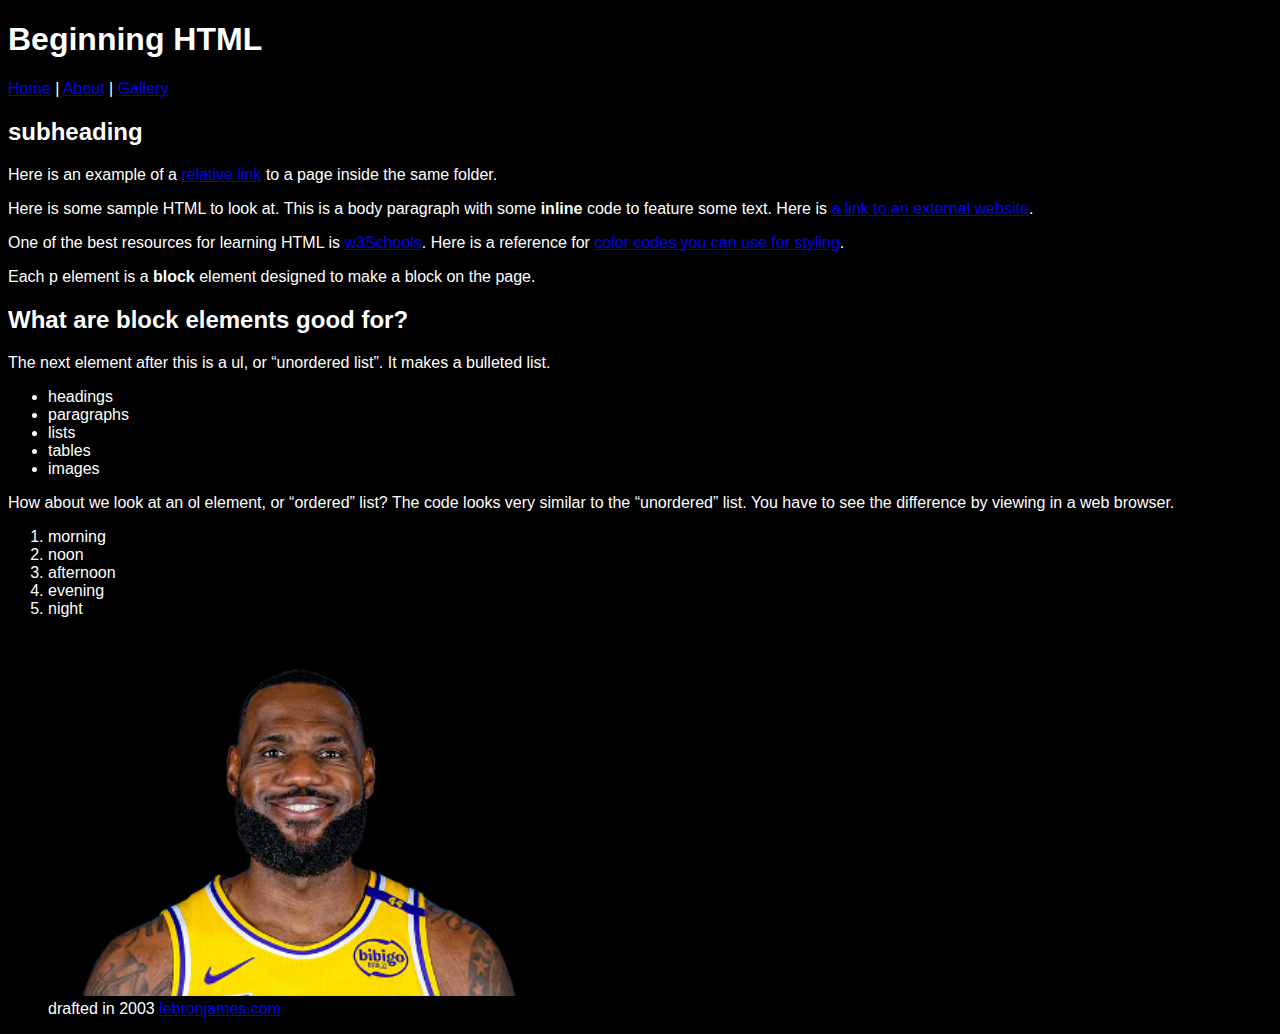
<file: docs/index.html>
<!DOCTYPE html>
<html xmlns="http://www.w3.org/1999/xhtml">
    <!-- Try opening this file on your local computer in a web browser (Firefox, Chrome, etc). 
     * On Windows, go to the browser and type control + o and browse to find this file to open it.
     * On Mac, go to the browser and type command + o and browse to find this file to open it. 
     Look for the text in the <title> element in the tab above the browser search bar. Do you see it? 
    -->
    <head>
        <!-- What's in the <head> element is a "meta" area not for display. 
            It holds important information about the website's contents.
            The text inside the <title> element does show in the top tab of a web browser. 
             The <head> is where we will include info about styling the site, too. -->
        <title>ben did it </title>
        <meta charset="UTF-8" />
        <meta name="viewport" content="width=device-width, initial-scale=1.0" />
        <!-- Here is a place where we can add a little styling code called CSS to this page. 
            I used it to apply a background color to the body element.
        -->
        <link rel="stylesheet" type="text/css" href="style.css" />
    </head>
    <body>
        <!-- CONTENT FOR DISPLAY. The <body> element holds the content we see in the display window on the web browser.-->
        <h1>Beginning HTML</h1>
        <nav>
            <a href="index.html">Home</a> | <a href="about.html">About</a> | <a href="gallery.html">Gallery</a>
            
        </nav>
        <h2>subheading</h2>
        <p>Here is an example of a <a href="about.html">relative link</a> to a page inside the same folder.</p>
        <p>Here is some sample HTML to look at. This is a body paragraph with some
                <strong>inline</strong> code to feature some text. Here is <a
                href="https://behrend.psu.edu/penn-state-behrend">a link to an external
            website</a>.</p>
        <p>One of the best resources for learning HTML is <a href="https://www.w3schools.com/html/default.asp">w3Schools</a>. 
            Here is a reference for <a href="https://htmlcolorcodes.com/">color codes you can use for styling</a>.</p>
        <p>Each p element is a <strong>block</strong> element designed to make a block on the
            page.</p>
        <h2>What are block elements good for?</h2>
        <p>The next element after this is a ul, or <q>unordered list</q>. It makes a bulleted list.</p>
        <ul>
            <li>headings</li>
            <li>paragraphs</li>
            <li>lists</li>
            <li>tables</li>
            <li>images</li>
        </ul>
        
        <p>How about we look at an ol element, or <q>ordered</q> list? The code looks very similar to the <q>unordered</q> list. 
            You have to see the difference by viewing in a web browser.</p>
        <ol>
            <li>morning</li>
            <li>noon</li>
            <li>afternoon</li>
            <li>evening</li>
            <li>night</li>
        </ol>
        <figure>
            <img src="images/lebron.png"/>
            <figcaption>drafted in 2003 <a href="https://www.lebronjames.com">lebronjames.com</a></figcaption>
        </figure> 
    </body>
</html>
</file>
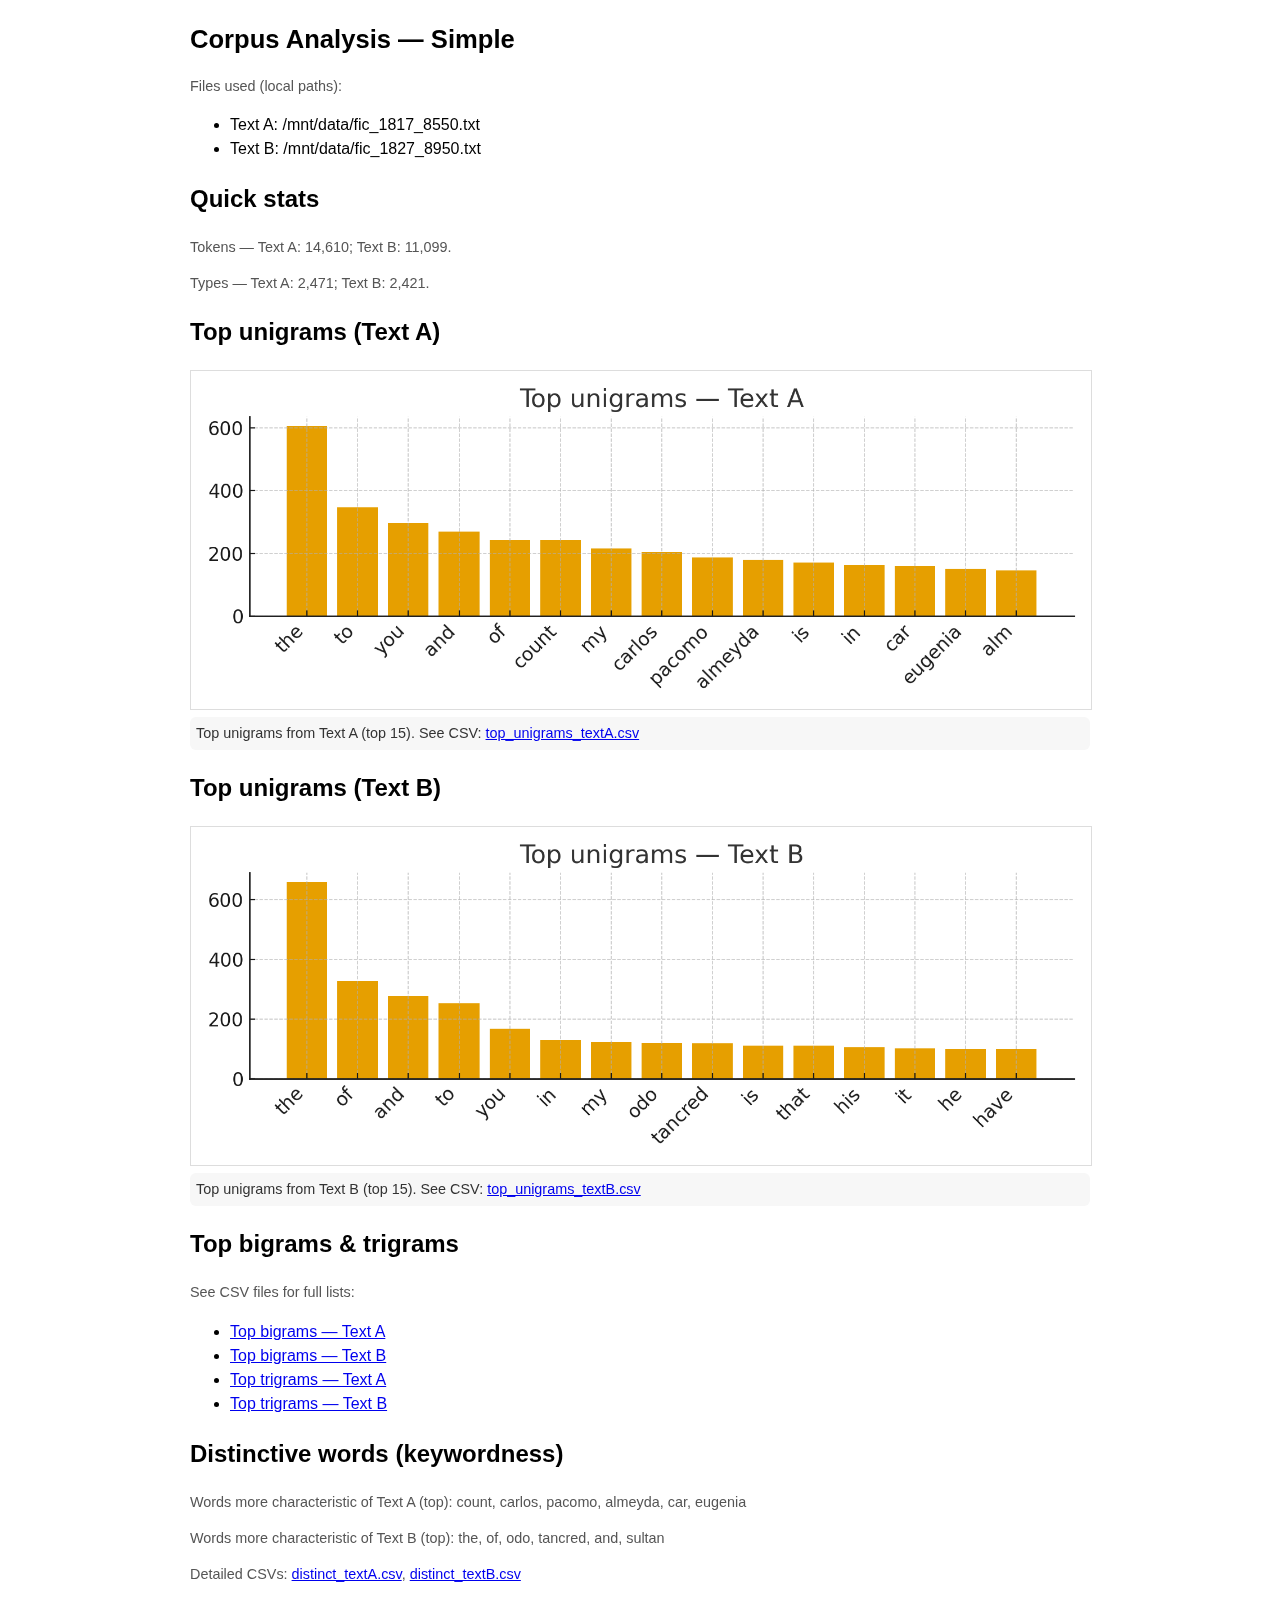
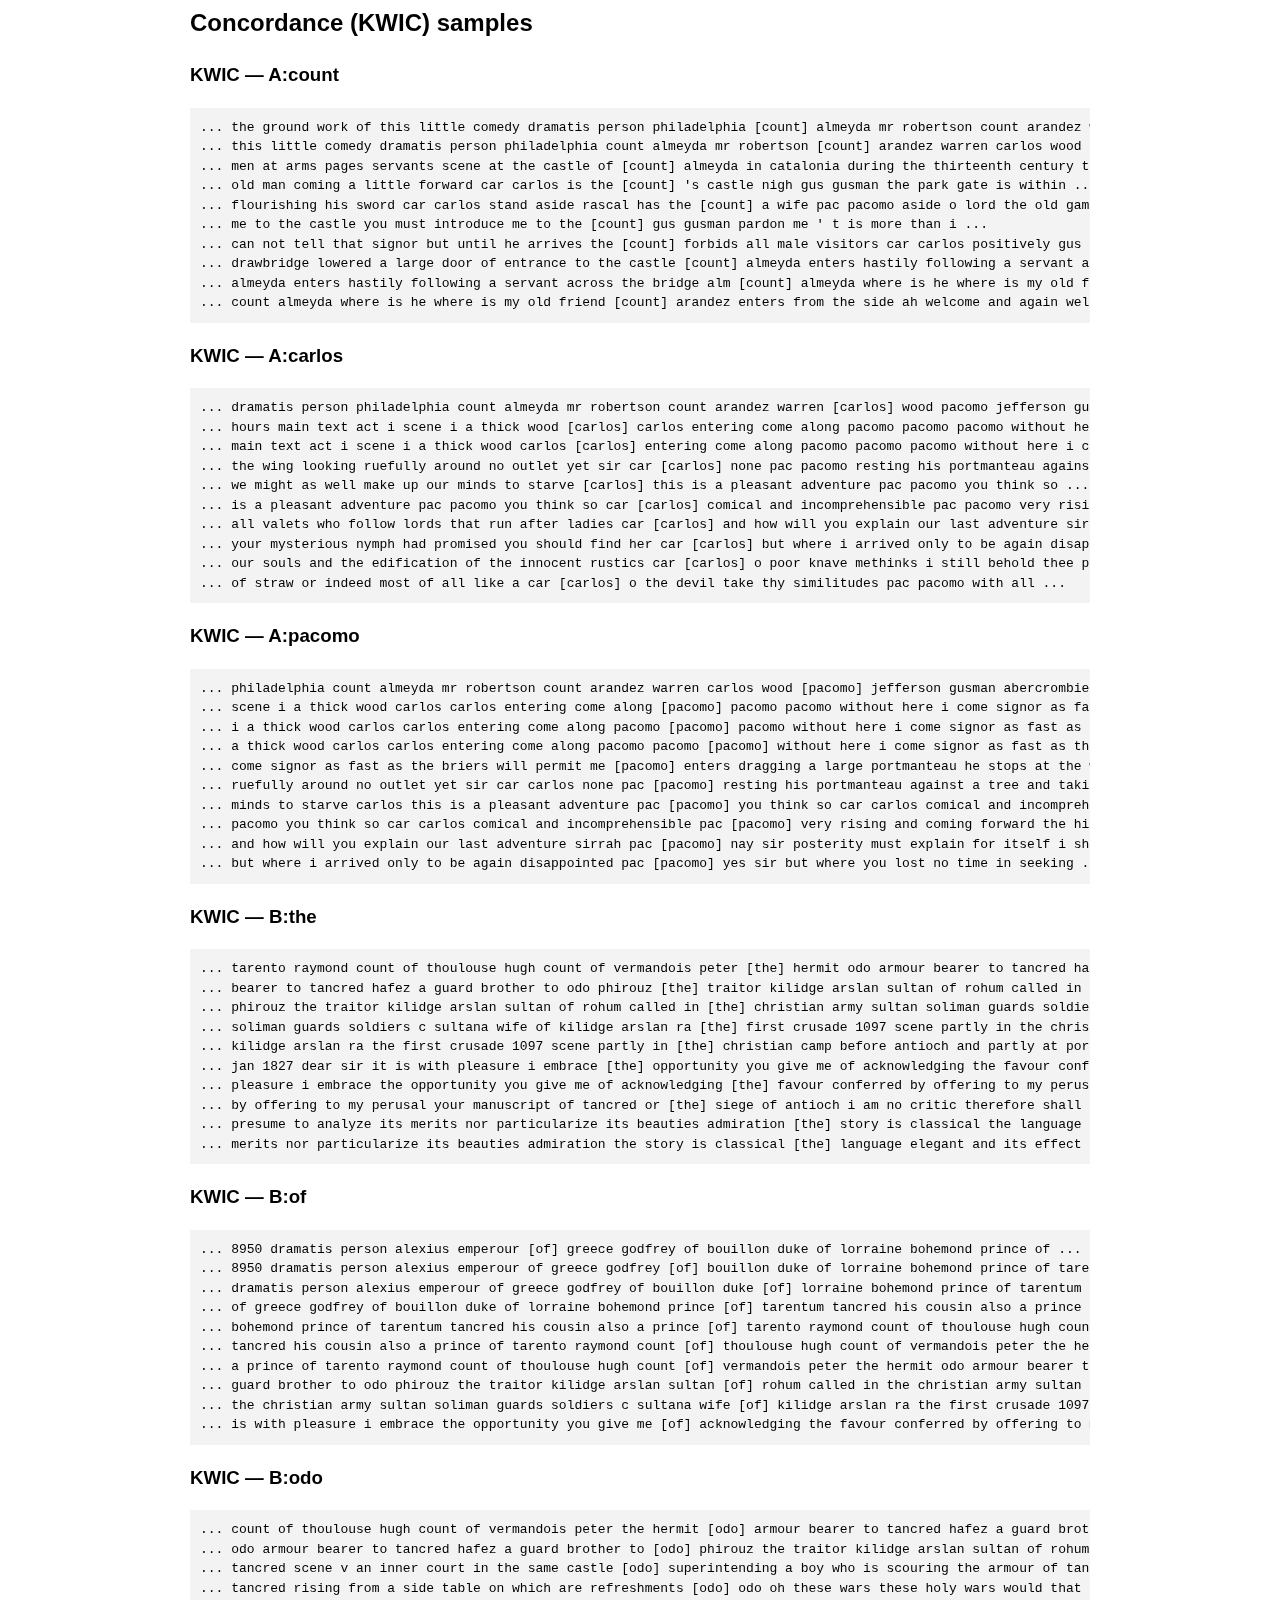
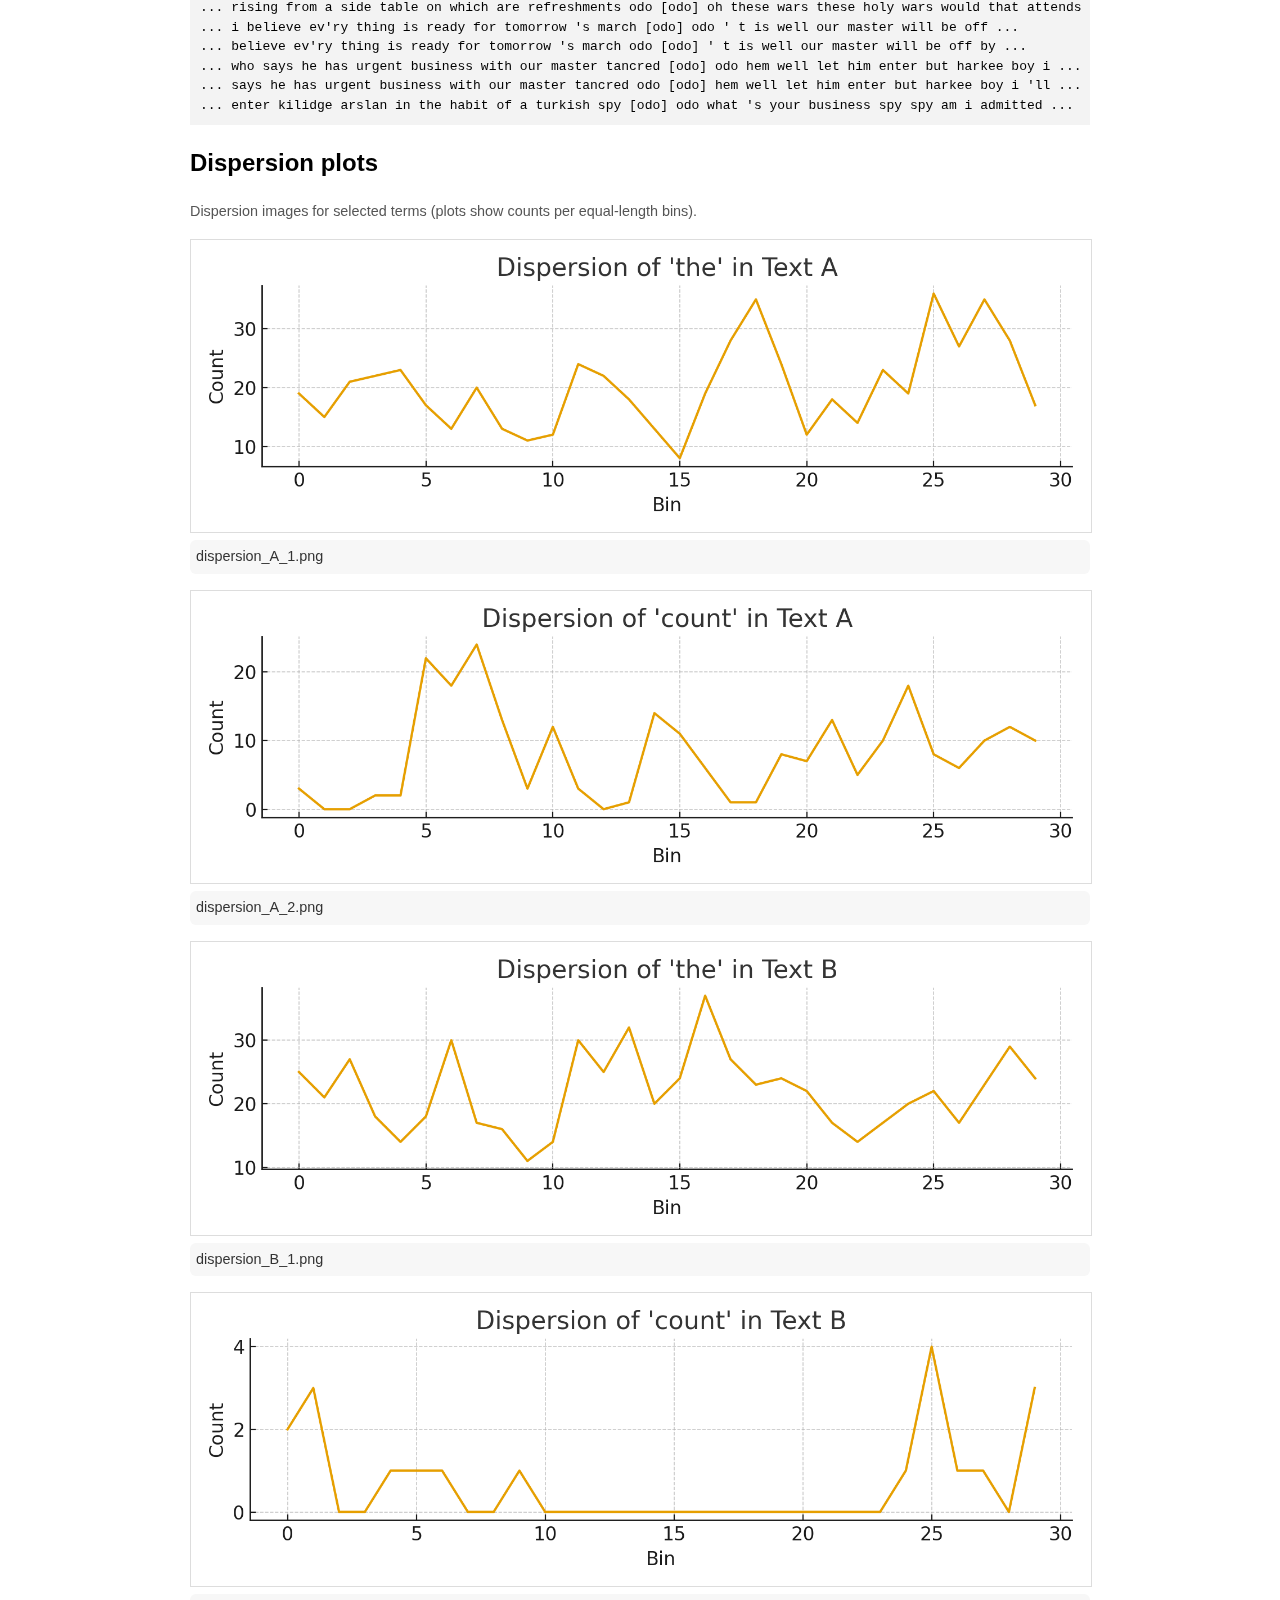
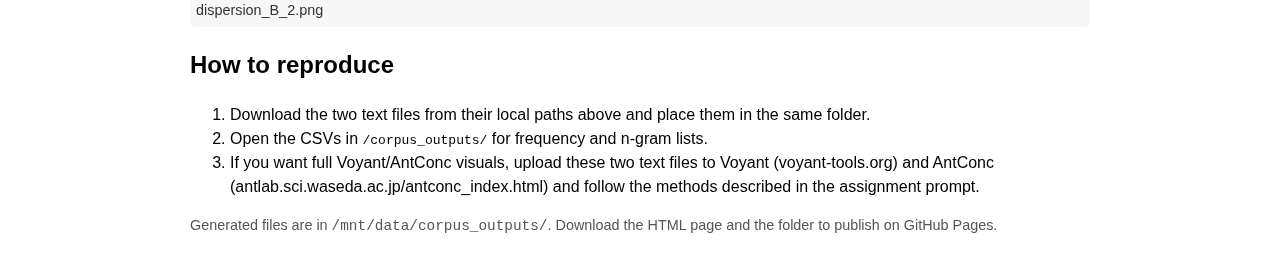
<file: corpus-analysis.html>
<!doctype html>
<html lang="en">
<head>
  <meta charset="utf-8" />
  <meta name="viewport" content="width=device-width,initial-scale=1" />
  <title>Corpus Analysis — Simple</title>
  <style>
    body { font-family: Arial, Helvetica, sans-serif; max-width:900px; margin:20px auto; line-height:1.5; }
    h1 { font-size:1.6rem; }
    img { max-width:100%; border:1px solid #ddd; }
    figure { margin:16px 0; }
    figcaption { font-size:0.9rem; color:#333; background:#f7f7f7; padding:6px; border-radius:6px; }
    pre { background:#f3f3f3; padding:10px; overflow:auto; }
    .small { font-size:0.9rem; color:#555; }
  </style>
</head>
<body>
  <h1>Corpus Analysis — Simple</h1>
  <p class="small">Files used (local paths):</p>
  <ul>
    <li>Text A: /mnt/data/fic_1817_8550.txt</li>
    <li>Text B: /mnt/data/fic_1827_8950.txt</li>
  </ul>

  <h2>Quick stats</h2>
  <p class="small">Tokens — Text A: 14,610; Text B: 11,099.</p>
  <p class="small">Types — Text A: 2,471; Text B: 2,421.</p>

  <h2>Top unigrams (Text A)</h2>
  <figure>
    <img src="corpus_outputs/top_unigrams_A.png" alt="Top unigrams Text A">
    <figcaption>Top unigrams from Text A (top 15). See CSV: <a href="corpus_outputs/top_unigrams_textA.csv">top_unigrams_textA.csv</a></figcaption>
  </figure>

  <h2>Top unigrams (Text B)</h2>
  <figure>
    <img src="corpus_outputs/top_unigrams_B.png" alt="Top unigrams Text B">
    <figcaption>Top unigrams from Text B (top 15). See CSV: <a href="corpus_outputs/top_unigrams_textB.csv">top_unigrams_textB.csv</a></figcaption>
  </figure>

  <h2>Top bigrams & trigrams</h2>
  <p class="small">See CSV files for full lists:</p>
  <ul>
    <li><a href="corpus_outputs/top_bigrams_textA.csv">Top bigrams — Text A</a></li>
    <li><a href="corpus_outputs/top_bigrams_textB.csv">Top bigrams — Text B</a></li>
    <li><a href="corpus_outputs/top_trigrams_textA.csv">Top trigrams — Text A</a></li>
    <li><a href="corpus_outputs/top_trigrams_textB.csv">Top trigrams — Text B</a></li>
  </ul>

  <h2>Distinctive words (keywordness)</h2>
  <p class="small">Words more characteristic of Text A (top): count, carlos, pacomo, almeyda, car, eugenia</p>
  <p class="small">Words more characteristic of Text B (top): the, of, odo, tancred, and, sultan</p>
  <p class="small">Detailed CSVs: <a href="corpus_outputs/distinct_textA.csv">distinct_textA.csv</a>, <a href="corpus_outputs/distinct_textB.csv">distinct_textB.csv</a></p>

  <h2>Concordance (KWIC) samples</h2>
<h3>KWIC — A:count</h3>
<pre>
... the ground work of this little comedy dramatis person philadelphia [count] almeyda mr robertson count arandez warren carlos wood pacomo jefferson ...
... this little comedy dramatis person philadelphia count almeyda mr robertson [count] arandez warren carlos wood pacomo jefferson gusman abercrombie pedrillo durang ...
... men at arms pages servants scene at the castle of [count] almeyda in catalonia during the thirteenth century time twenty four ...
... old man coming a little forward car carlos is the [count] 's castle nigh gus gusman the park gate is within ...
... flourishing his sword car carlos stand aside rascal has the [count] a wife pac pacomo aside o lord the old game ...
... me to the castle you must introduce me to the [count] gus gusman pardon me ' t is more than i ...
... can not tell that signor but until he arrives the [count] forbids all male visitors car carlos positively gus gusman imperatively ...
... drawbridge lowered a large door of entrance to the castle [count] almeyda enters hastily following a servant across the bridge alm ...
... almeyda enters hastily following a servant across the bridge alm [count] almeyda where is he where is my old friend count ...
... count almeyda where is he where is my old friend [count] arandez enters from the side ah welcome and again welcome ...
</pre>
<h3>KWIC — A:carlos</h3>
<pre>
... dramatis person philadelphia count almeyda mr robertson count arandez warren [carlos] wood pacomo jefferson gusman abercrombie pedrillo durang herald jackson eugenia ...
... hours main text act i scene i a thick wood [carlos] carlos entering come along pacomo pacomo pacomo without here i ...
... main text act i scene i a thick wood carlos [carlos] entering come along pacomo pacomo pacomo without here i come ...
... the wing looking ruefully around no outlet yet sir car [carlos] none pac pacomo resting his portmanteau against a tree and ...
... we might as well make up our minds to starve [carlos] this is a pleasant adventure pac pacomo you think so ...
... is a pleasant adventure pac pacomo you think so car [carlos] comical and incomprehensible pac pacomo very rising and coming forward ...
... all valets who follow lords that run after ladies car [carlos] and how will you explain our last adventure sirrah pac ...
... your mysterious nymph had promised you should find her car [carlos] but where i arrived only to be again disappointed pac ...
... our souls and the edification of the innocent rustics car [carlos] o poor knave methinks i still behold thee preparing for ...
... of straw or indeed most of all like a car [carlos] o the devil take thy similitudes pac pacomo with all ...
</pre>
<h3>KWIC — A:pacomo</h3>
<pre>
... philadelphia count almeyda mr robertson count arandez warren carlos wood [pacomo] jefferson gusman abercrombie pedrillo durang herald jackson eugenia mrs entwistle ...
... scene i a thick wood carlos carlos entering come along [pacomo] pacomo pacomo without here i come signor as fast as ...
... i a thick wood carlos carlos entering come along pacomo [pacomo] pacomo without here i come signor as fast as the ...
... a thick wood carlos carlos entering come along pacomo pacomo [pacomo] without here i come signor as fast as the briers ...
... come signor as fast as the briers will permit me [pacomo] enters dragging a large portmanteau he stops at the wing ...
... ruefully around no outlet yet sir car carlos none pac [pacomo] resting his portmanteau against a tree and taking his seat ...
... minds to starve carlos this is a pleasant adventure pac [pacomo] you think so car carlos comical and incomprehensible pac pacomo ...
... pacomo you think so car carlos comical and incomprehensible pac [pacomo] very rising and coming forward the history of our rambles ...
... and how will you explain our last adventure sirrah pac [pacomo] nay sir posterity must explain for itself i shall simply ...
... but where i arrived only to be again disappointed pac [pacomo] yes sir but where you lost no time in seeking ...
</pre>
<h3>KWIC — B:the</h3>
<pre>
... tarento raymond count of thoulouse hugh count of vermandois peter [the] hermit odo armour bearer to tancred hafez a guard brother ...
... bearer to tancred hafez a guard brother to odo phirouz [the] traitor kilidge arslan sultan of rohum called in the christian ...
... phirouz the traitor kilidge arslan sultan of rohum called in [the] christian army sultan soliman guards soldiers c sultana wife of ...
... soliman guards soldiers c sultana wife of kilidge arslan ra [the] first crusade 1097 scene partly in the christian camp before ...
... kilidge arslan ra the first crusade 1097 scene partly in [the] christian camp before antioch and partly at port st simeon ...
... jan 1827 dear sir it is with pleasure i embrace [the] opportunity you give me of acknowledging the favour conferred by ...
... pleasure i embrace the opportunity you give me of acknowledging [the] favour conferred by offering to my perusal your manuscript of ...
... by offering to my perusal your manuscript of tancred or [the] siege of antioch i am no critic therefore shall not ...
... presume to analyze its merits nor particularize its beauties admiration [the] story is classical the language elegant and its effect perfectly ...
... merits nor particularize its beauties admiration the story is classical [the] language elegant and its effect perfectly dramatic nor is it ...
</pre>
<h3>KWIC — B:of</h3>
<pre>
... 8950 dramatis person alexius emperour [of] greece godfrey of bouillon duke of lorraine bohemond prince of ...
... 8950 dramatis person alexius emperour of greece godfrey [of] bouillon duke of lorraine bohemond prince of tarentum tancred his ...
... dramatis person alexius emperour of greece godfrey of bouillon duke [of] lorraine bohemond prince of tarentum tancred his cousin also a ...
... of greece godfrey of bouillon duke of lorraine bohemond prince [of] tarentum tancred his cousin also a prince of tarento raymond ...
... bohemond prince of tarentum tancred his cousin also a prince [of] tarento raymond count of thoulouse hugh count of vermandois peter ...
... tancred his cousin also a prince of tarento raymond count [of] thoulouse hugh count of vermandois peter the hermit odo armour ...
... a prince of tarento raymond count of thoulouse hugh count [of] vermandois peter the hermit odo armour bearer to tancred hafez ...
... guard brother to odo phirouz the traitor kilidge arslan sultan [of] rohum called in the christian army sultan soliman guards soldiers ...
... the christian army sultan soliman guards soldiers c sultana wife [of] kilidge arslan ra the first crusade 1097 scene partly in ...
... is with pleasure i embrace the opportunity you give me [of] acknowledging the favour conferred by offering to my perusal your ...
</pre>
<h3>KWIC — B:odo</h3>
<pre>
... count of thoulouse hugh count of vermandois peter the hermit [odo] armour bearer to tancred hafez a guard brother to odo ...
... odo armour bearer to tancred hafez a guard brother to [odo] phirouz the traitor kilidge arslan sultan of rohum called in ...
... tancred scene v an inner court in the same castle [odo] superintending a boy who is scouring the armour of tancred ...
... tancred rising from a side table on which are refreshments [odo] odo oh these wars these holy wars would that attends ...
... rising from a side table on which are refreshments odo [odo] oh these wars these holy wars would that attends these ...
... i believe ev'ry thing is ready for tomorrow 's march [odo] odo ' t is well our master will be off ...
... believe ev'ry thing is ready for tomorrow 's march odo [odo] ' t is well our master will be off by ...
... who says he has urgent business with our master tancred [odo] odo hem well let him enter but harkee boy i ...
... says he has urgent business with our master tancred odo [odo] hem well let him enter but harkee boy i 'll ...
... enter kilidge arslan in the habit of a turkish spy [odo] odo what 's your business spy spy am i admitted ...
</pre>

  <h2>Dispersion plots</h2>
  <p class="small">Dispersion images for selected terms (plots show counts per equal-length bins).</p>
<figure><img src="corpus_outputs/dispersion_A_1.png" alt="dispersion_A_1.png"><figcaption>dispersion_A_1.png</figcaption></figure>
<figure><img src="corpus_outputs/dispersion_A_2.png" alt="dispersion_A_2.png"><figcaption>dispersion_A_2.png</figcaption></figure>
<figure><img src="corpus_outputs/dispersion_B_1.png" alt="dispersion_B_1.png"><figcaption>dispersion_B_1.png</figcaption></figure>
<figure><img src="corpus_outputs/dispersion_B_2.png" alt="dispersion_B_2.png"><figcaption>dispersion_B_2.png</figcaption></figure>

  <h2>How to reproduce</h2>
  <ol>
    <li>Download the two text files from their local paths above and place them in the same folder.</li>
    <li>Open the CSVs in <code>/corpus_outputs/</code> for frequency and n-gram lists.</li>
    <li>If you want full Voyant/AntConc visuals, upload these two text files to Voyant (voyant-tools.org) and AntConc (antlab.sci.waseda.ac.jp/antconc_index.html) and follow the methods described in the assignment prompt.</li>
  </ol>

  <p class="small">Generated files are in <code>/mnt/data/corpus_outputs/</code>. Download the HTML page and the folder to publish on GitHub Pages.</p>
</body>
</html>
</file>
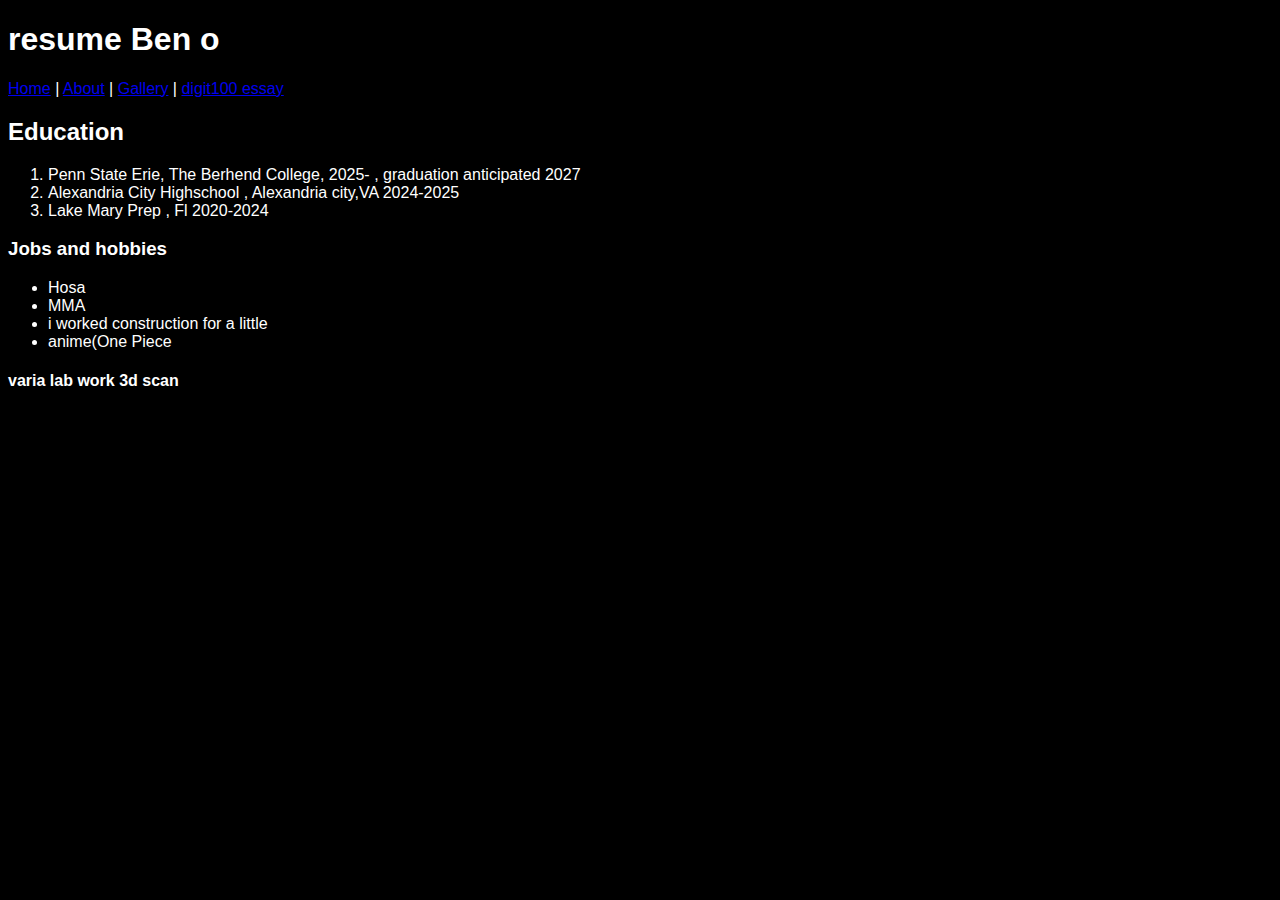
<file: docs/about.html>
<!DOCTYPE html>
<html xmlns="http://www.w3.org/1999/xhtml">
    <!-- Try opening this file on your local computer in a web browser (Firefox, Chrome, etc). 
     * On Windows, go to the browser and type control + o and browse to find this file to open it.
     * On Mac, go to the browser and type command + o and browse to find this file to open it. 
     Look for the text in the <title> element in the tab above the browser search bar. Do you see it? 
    -->
    <head>
        <!-- What's in the <head> element is a "meta" area not for display. 
            It holds important information about the website's contents.
            The text inside the <title> element does show in the top tab of a web browser. 
             The <head> is where we will include info about styling the site, too. -->
        <title>My resume</title>
        <meta charset="UTF-8" />
        <meta name="viewport" content="width=device-width, initial-scale=1.0" />
        <link rel="stylesheet" type="text/css" href="style.css" />
        <!-- Here is a place where we can add a little styling code called CSS to this page. 
            I used it to apply a background color to the body element.
        -->
       
    </head>
    <body>
        <!-- CONTENT FOR DISPLAY. The <body> element holds the content we see in the display window on the web browser.-->
        <h1>resume Ben o </h1>
        <nav>
            <a href="index.html">Home</a> | <a href="about.html">About</a> | <a href="gallery.html">Gallery</a> | <a href="digit100essay.html">digit100 essay</a>     
        </nav>
        <h2>Education</h2>
        <ol>
            <li>Penn State Erie, The Berhend College, 2025- , graduation anticipated 2027 </li>
            <li>Alexandria City Highschool , Alexandria city,VA 2024-2025 </li>
            <li>Lake Mary Prep , Fl 2020-2024</li>
        </ol>
        <h3>Jobs and hobbies </h3>
        <ul>
            <li>Hosa </li><li>MMA</li><li>i worked construction for a little </li><li>anime(One Piece</li>
        </ul>
        <h4>varia lab work 3d scan </h4>
        <iframe width="" height="360" data-original-width="640" data-original-height="360" src="https://www.thinglink.com/view/scene/2024887076524130981"  style="border: none;" allowfullscreen=""></iframe><script src="//cdn.thinglink.me/jse/responsive.js"></script>
    </body>
</html>
</file>
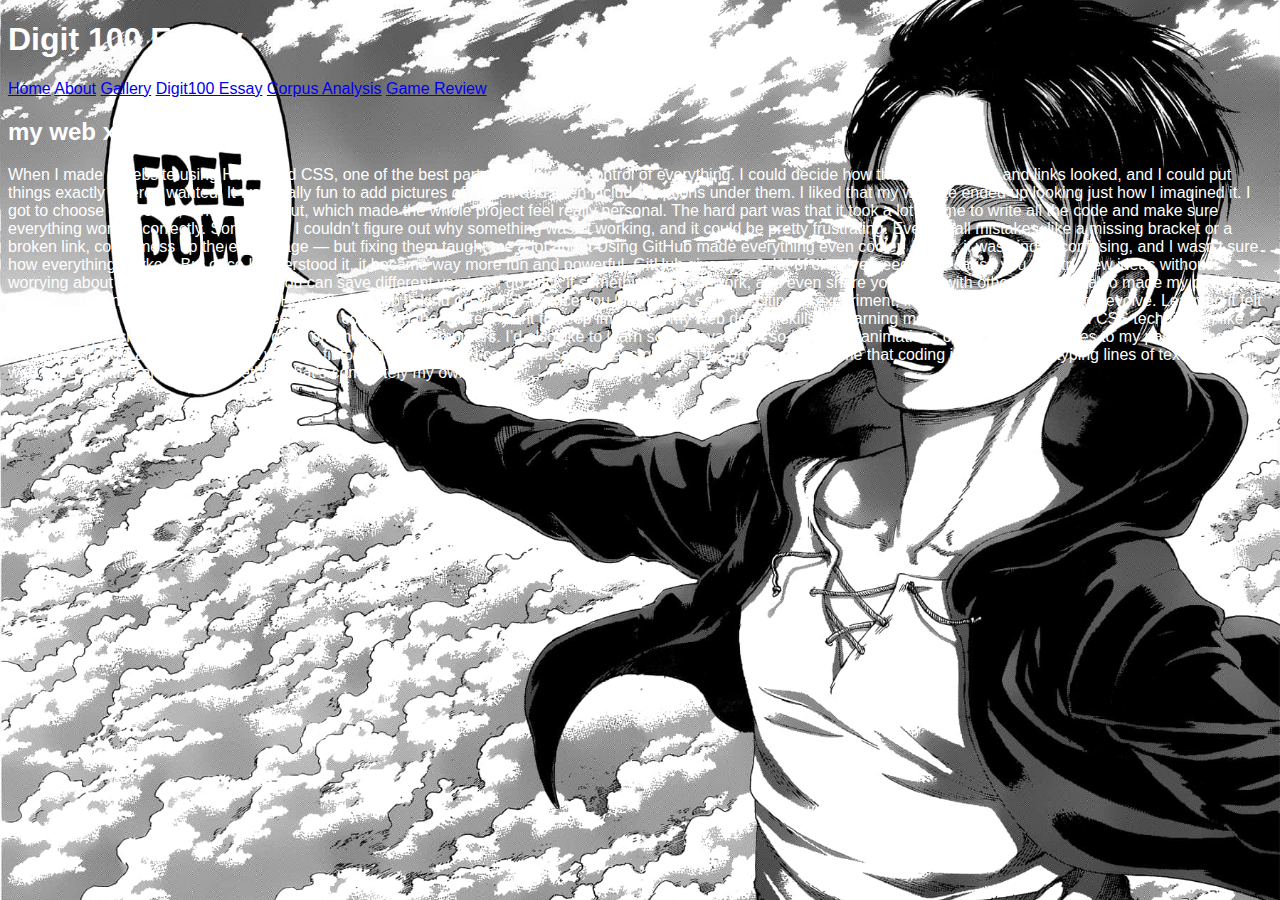
<file: docs/digit100essay.html>
<!DOCTYPE html>
<html lang="en">
    <head>
        <meta charset="UTF-8" />
        <meta name="viewport" content="width=device-width, initial-scale=1.0" />
        <title>Digit 100 Essay</title>
        <link rel="stylesheet" type="text/css" href="style.css"/>
        <style>
      body {
      
        background: url('aot.jpg') no-repeat center center fixed;
        background-size: cover;
      }

      

    
    </style>
    </head>
    
    <body>
        <h1>Digit 100 Essay</h1>
        
        <nav>
            <a href="index.html">Home</a>
            <a href="about.html">About</a>
            <a href="gallery.html">Gallery</a>
            <a href="digit100essay.html">Digit100 Essay</a>
            <a href="corpus-analysis.html">Corpus Analysis</a>
            <a href="gamereview.html">Game Review</a>
        </nav>
        
        <section>
            <h2>my web xp</h2>
            <p>When I made a website using HTML and CSS, one of the best parts was being in control of everything. I could decide how the text, pictures, and links looked, and I could put things exactly where I wanted. It was really fun to add pictures of myself and even include captions under them. I liked that my website ended up looking just how I imagined it. I got to choose the colors, fonts, and layout, which made the whole project feel really personal. The hard part was that it took a lot of time to write all the code and make sure everything worked correctly. Sometimes I couldn’t figure out why something wasn’t working, and it could be pretty frustrating. Even small mistakes, like a missing bracket or a broken link, could mess up the entire page — but fixing them taught me a lot about 
                
                Using GitHub made everything even cooler. At first, it was kind of confusing, and I wasn’t sure how everything worked. But once I understood it, it became way more fun and powerful. GitHub gives you a lot of creative freedom because you can try new ideas without worrying about breaking your project. You can save different versions, go back if something doesn’t work, and even share your work with other people. It also made my projects feel more organized and professional. Honestly, GitHub is kind of “woke” — once you learn it, it’s super exciting to experiment, improve, and see your code evolve. Learning it felt like unlocking a whole new level of creativity in coding.
                
                In the future, I want to keep improving my web design skills by learning more advanced HTML and CSS techniques, like creating responsive layouts that look good on phones and computers. I’d also like to learn some JavaScript so I can add animations or interactive features to my pages. The more I understand how all the pieces of a website fit together, the more I can express my ideas online. This project showed me that coding isn’t just about typing lines of text — it’s a way to be creative and build something that’s completely my own.
        </p></section>
        
       
    </body>
</html>
</file>
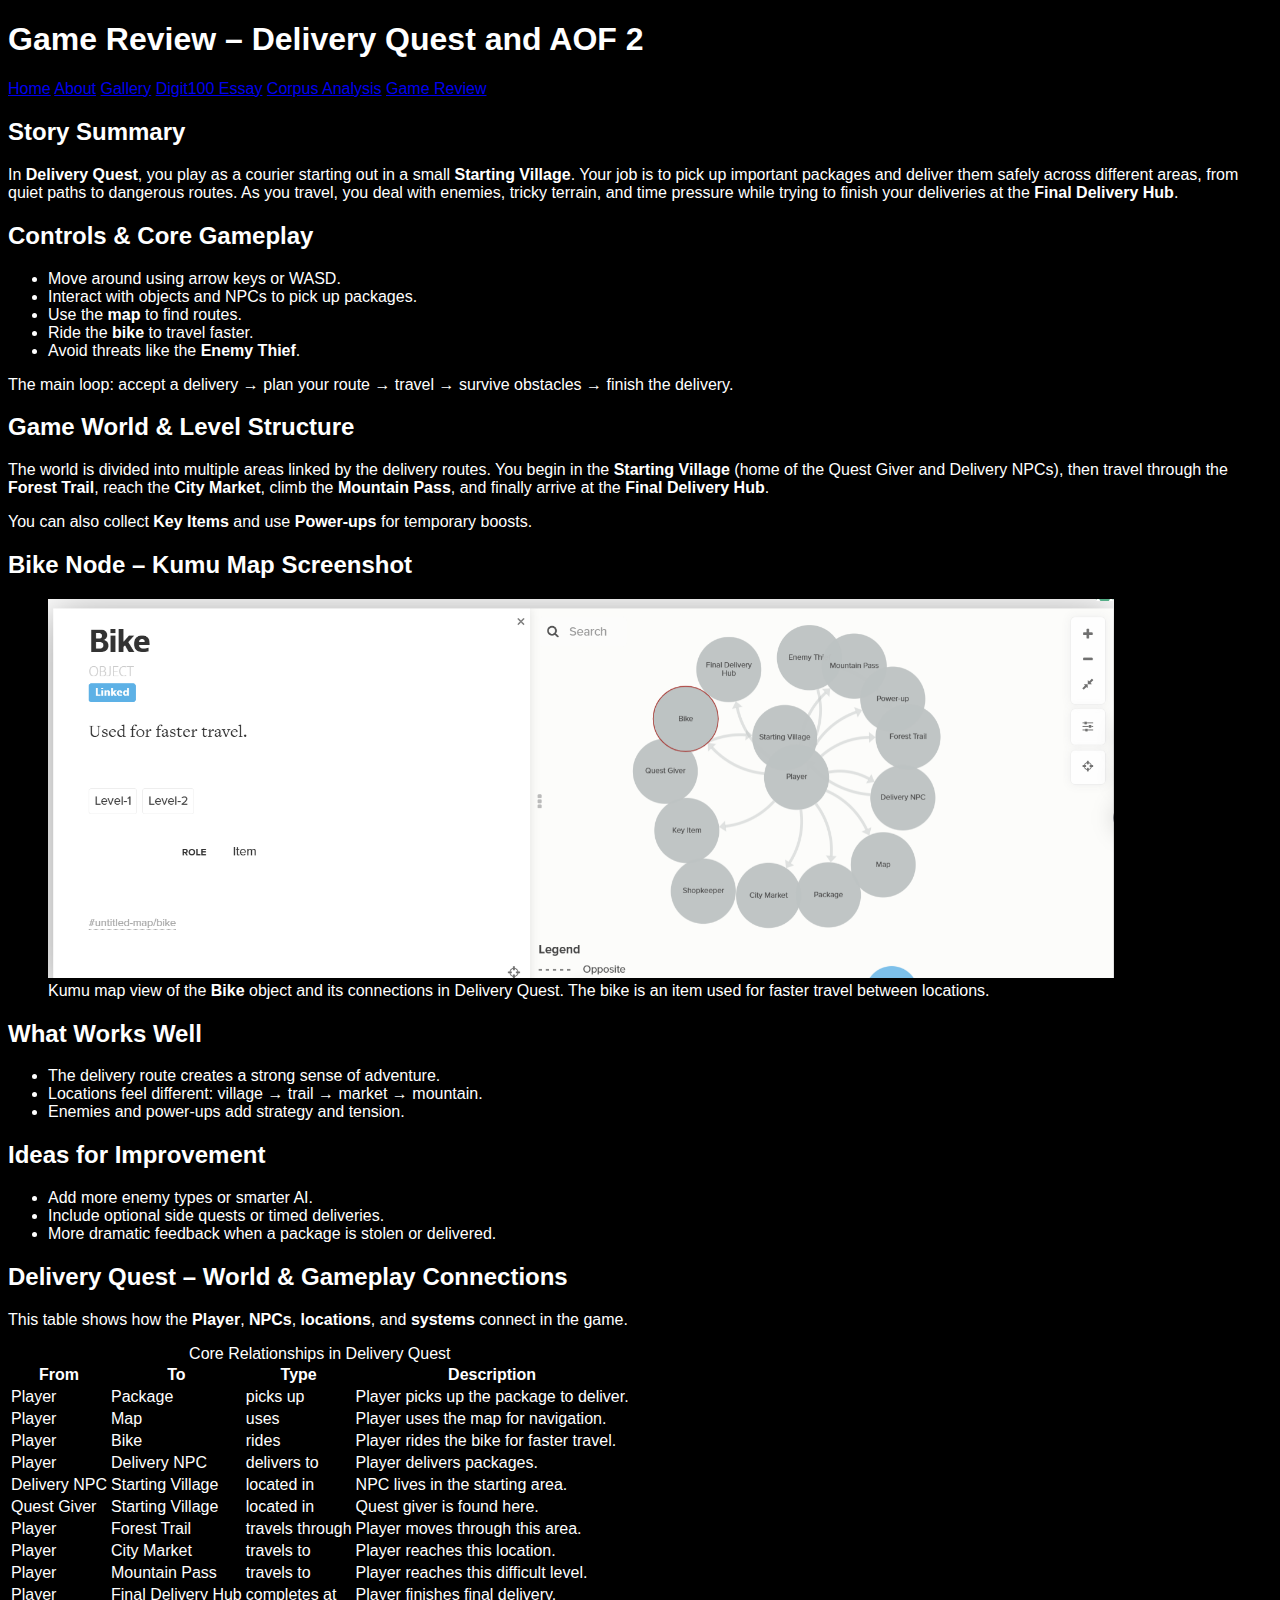
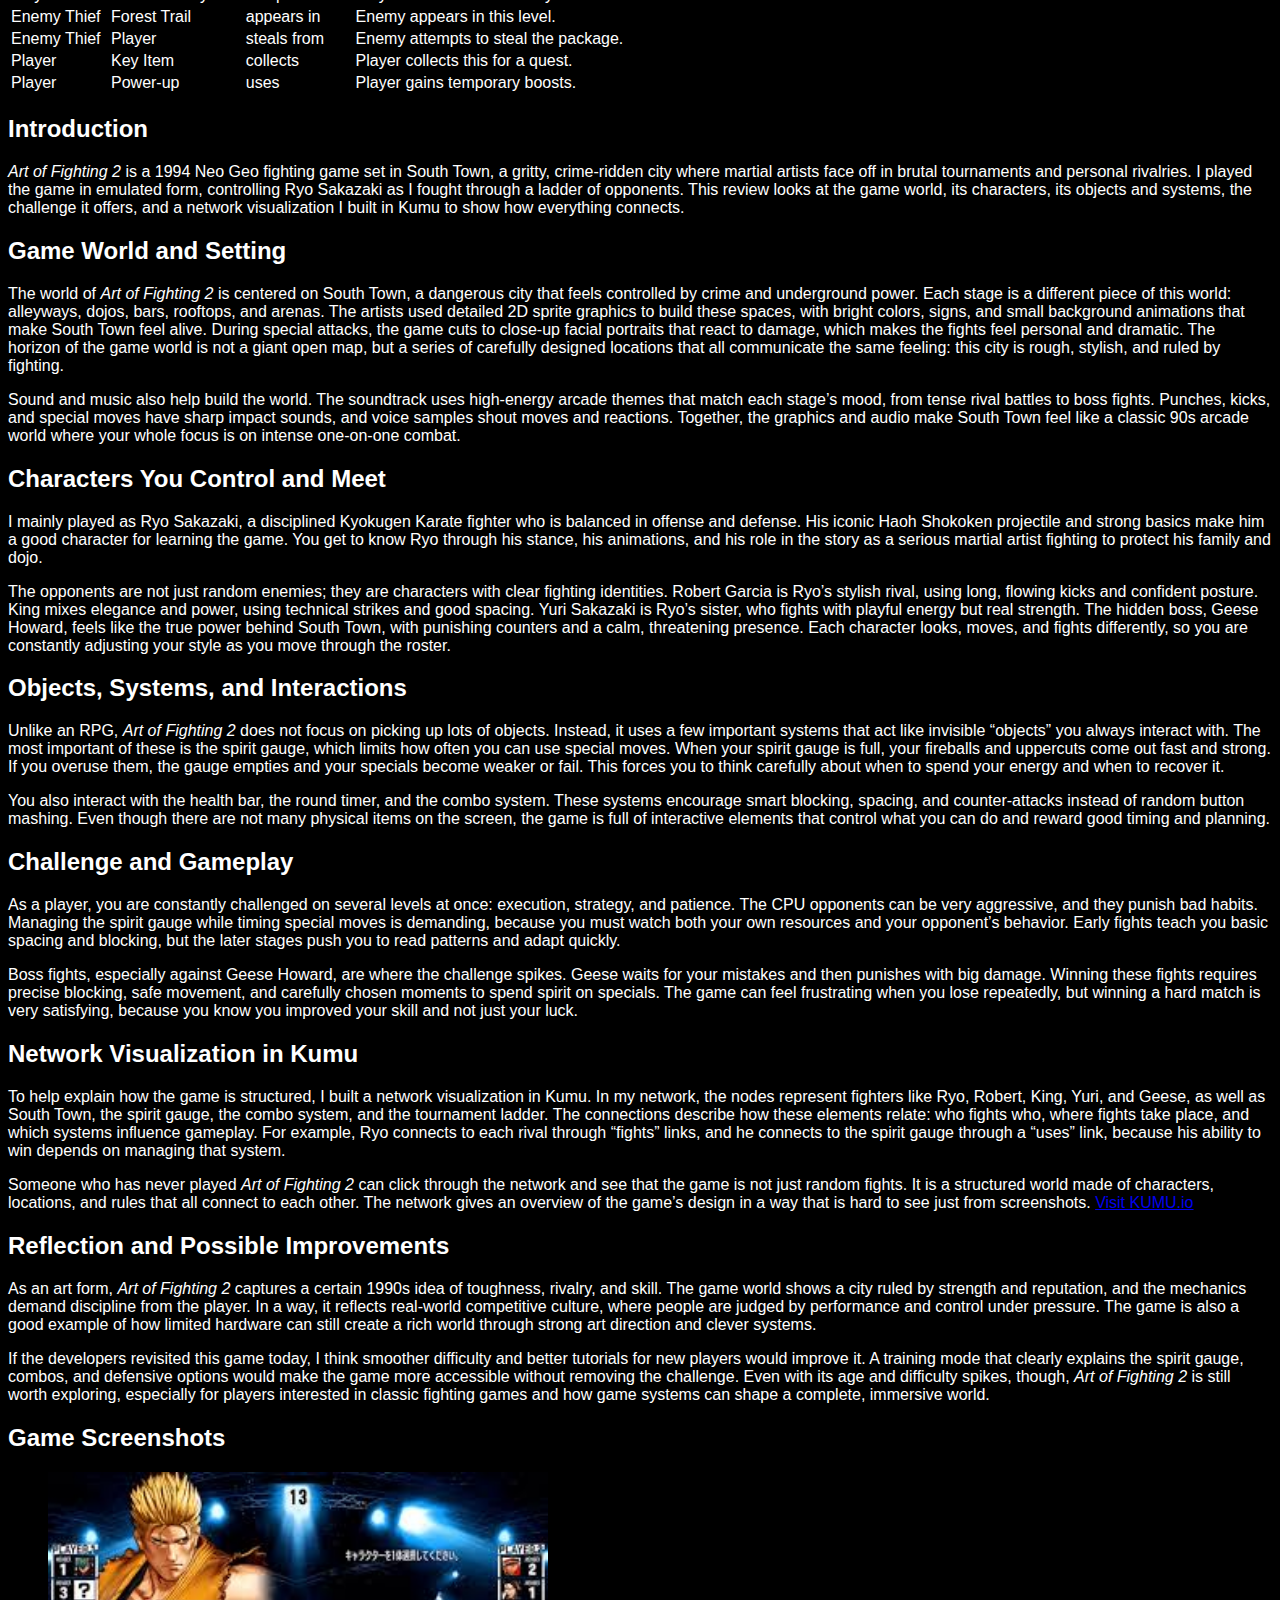
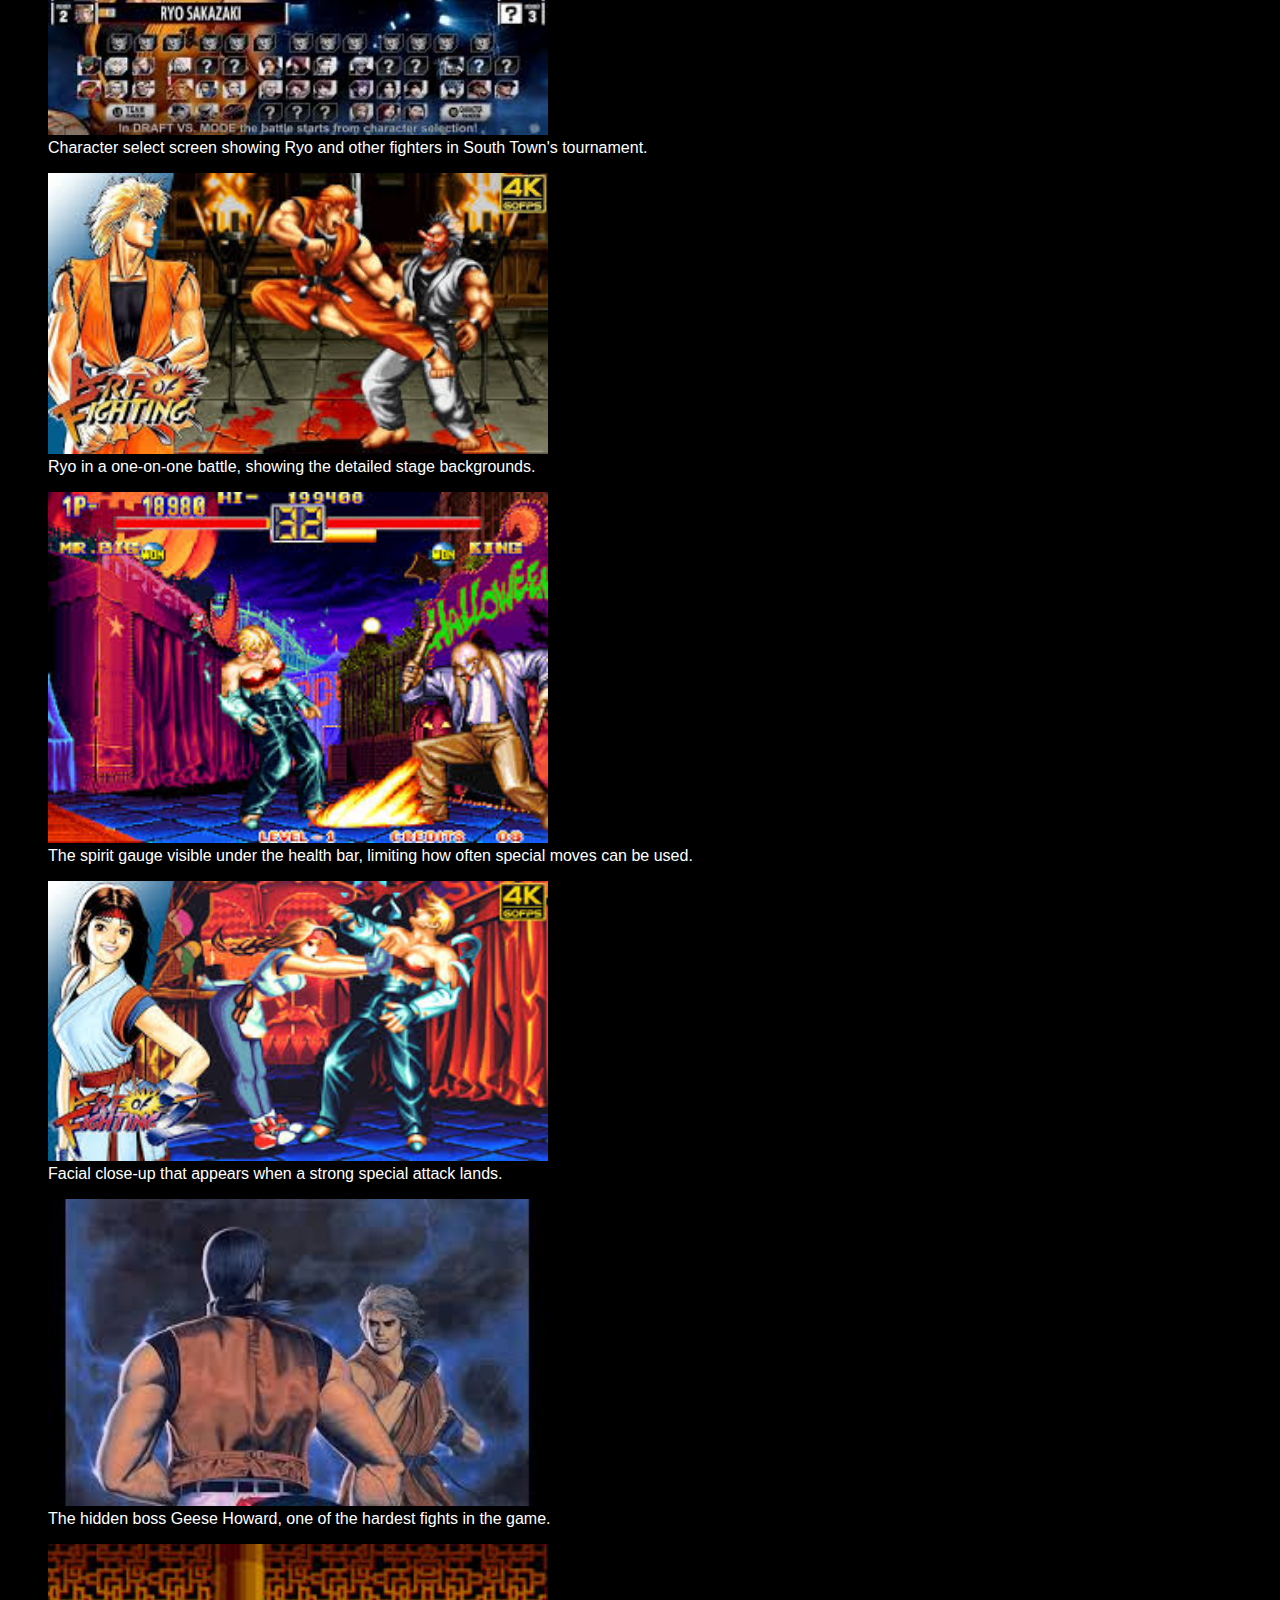
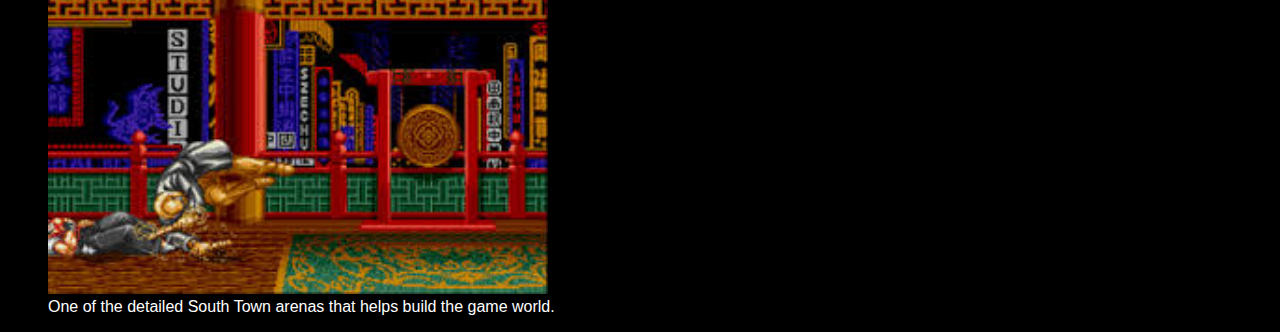
<file: docs/gamereview.html>
<!DOCTYPE html>
<html lang="en">
    <head>
        <meta charset="UTF-8" />
        <meta name="viewport" content="width=device-width, initial-scale=1.0" />
        <title>Game Review – Delivery Quest</title>
        <link rel="stylesheet" type="text/css" href="style.css" />
    </head>
    
    <body>
        <h1>Game Review – Delivery Quest and AOF 2</h1>
        
        <nav>
            <a href="index.html">Home</a>
            <a href="about.html">About</a>
            <a href="gallery.html">Gallery</a>
            <a href="digit100essay.html">Digit100 Essay</a>
            <a href="corpus-analysis.html">Corpus Analysis</a>
            <a href="gamereview.html">Game Review</a>
        </nav>
        
        <section>
            <h2>Story Summary</h2>
            <p>
                In <strong>Delivery Quest</strong>, you play as a courier starting out in a small 
                <strong>Starting Village</strong>. Your job is to pick up important packages and 
                deliver them safely across different areas, from quiet paths to dangerous routes. 
                As you travel, you deal with enemies, tricky terrain, and time pressure while trying 
                to finish your deliveries at the <strong>Final Delivery Hub</strong>.
            </p>
        </section>
        
        <section>
            <h2>Controls & Core Gameplay</h2>
            <ul>
                <li>Move around using arrow keys or WASD.</li>
                <li>Interact with objects and NPCs to pick up packages.</li>
                <li>Use the <strong>map</strong> to find routes.</li>
                <li>Ride the <strong>bike</strong> to travel faster.</li>
                <li>Avoid threats like the <strong>Enemy Thief</strong>.</li>
            </ul>
            <p>
                The main loop: accept a delivery → plan your route → travel → survive obstacles → finish the delivery.
            </p>
        </section>
        
        <section>
            <h2>Game World & Level Structure</h2>
            <p>
                The world is divided into multiple areas linked by the delivery routes. You begin in the 
                <strong>Starting Village</strong> (home of the Quest Giver and Delivery NPCs), then travel 
                through the <strong>Forest Trail</strong>, reach the <strong>City Market</strong>, climb the 
                <strong>Mountain Pass</strong>, and finally arrive at the 
                <strong>Final Delivery Hub</strong>.
            </p>
            <p>
                You can also collect <strong>Key Items</strong> and use <strong>Power-ups</strong> for temporary boosts.
            </p>
        </section>
        
        <section>
            <h2>Bike Node – Kumu Map Screenshot</h2>
            <figure>
                <img src="bike-map.png" alt="Kumu map showing Bike node and Delivery Quest connections" style="max-width: 100%; height: auto;" />
                <figcaption>
                    Kumu map view of the <strong>Bike</strong> object and its connections in Delivery Quest. 
                    The bike is an item used for faster travel between locations.
                </figcaption>
            </figure>
        </section>
        
        <section>
            <h2>What Works Well</h2>
            <ul>
                <li>The delivery route creates a strong sense of adventure.</li>
                <li>Locations feel different: village → trail → market → mountain.</li>
                <li>Enemies and power-ups add strategy and tension.</li>
            </ul>
        </section>
        
        <section>
            <h2>Ideas for Improvement</h2>
            <ul>
                <li>Add more enemy types or smarter AI.</li>
                <li>Include optional side quests or timed deliveries.</li>
                <li>More dramatic feedback when a package is stolen or delivered.</li>
            </ul>
        </section>
        
        <section>
            <h2>Delivery Quest – World & Gameplay Connections</h2>
            <p>
                This table shows how the <strong>Player</strong>, <strong>NPCs</strong>, 
                <strong>locations</strong>, and <strong>systems</strong> connect in the game.
            </p>
            
            <table class="connections-table">
                <caption>Core Relationships in Delivery Quest</caption>
                <thead>
                    <tr>
                        <th>From</th>
                        <th>To</th>
                        <th>Type</th>
                        <th>Description</th>
                    </tr>
                </thead>
                <tbody>
                    <tr><td>Player</td><td>Package</td><td>picks up</td><td>Player picks up the package to deliver.</td></tr>
                    <tr><td>Player</td><td>Map</td><td>uses</td><td>Player uses the map for navigation.</td></tr>
                    <tr><td>Player</td><td>Bike</td><td>rides</td><td>Player rides the bike for faster travel.</td></tr>
                    <tr><td>Player</td><td>Delivery NPC</td><td>delivers to</td><td>Player delivers packages.</td></tr>
                    <tr><td>Delivery NPC</td><td>Starting Village</td><td>located in</td><td>NPC lives in the starting area.</td></tr>
                    <tr><td>Quest Giver</td><td>Starting Village</td><td>located in</td><td>Quest giver is found here.</td></tr>
                    <tr><td>Player</td><td>Forest Trail</td><td>travels through</td><td>Player moves through this area.</td></tr>
                    <tr><td>Player</td><td>City Market</td><td>travels to</td><td>Player reaches this location.</td></tr>
                    <tr><td>Player</td><td>Mountain Pass</td><td>travels to</td><td>Player reaches this difficult level.</td></tr>
                    <tr><td>Player</td><td>Final Delivery Hub</td><td>completes at</td><td>Player finishes final delivery.</td></tr>
                    <tr><td>Enemy Thief</td><td>Forest Trail</td><td>appears in</td><td>Enemy appears in this level.</td></tr>
                    <tr><td>Enemy Thief</td><td>Player</td><td>steals from</td><td>Enemy attempts to steal the package.</td></tr>
                    <tr><td>Player</td><td>Key Item</td><td>collects</td><td>Player collects this for a quest.</td></tr>
                    <tr><td>Player</td><td>Power-up</td><td>uses</td><td>Player gains temporary boosts.</td></tr>
                </tbody>
            </table>
        </section>
       
                <h2>Introduction</h2>
                <p>
                    <em>Art of Fighting 2</em> is a 1994 Neo Geo fighting game set in South Town,
                    a gritty, crime-ridden city where martial artists face off in brutal
                    tournaments and personal rivalries. I played the game in emulated form,
                    controlling Ryo Sakazaki as I fought through a ladder of opponents. This
                    review looks at the game world, its characters, its objects and systems,
                    the challenge it offers, and a network visualization I built in Kumu to show
                    how everything connects.
                </p>
                
                <h2>Game World and Setting</h2>
                <p>
                    The world of <em>Art of Fighting 2</em> is centered on South Town, a
                    dangerous city that feels controlled by crime and underground power.
                    Each stage is a different piece of this world: alleyways, dojos, bars,
                    rooftops, and arenas. The artists used detailed 2D sprite graphics to
                    build these spaces, with bright colors, signs, and small background
                    animations that make South Town feel alive. During special attacks,
                    the game cuts to close-up facial portraits that react to damage, which
                    makes the fights feel personal and dramatic. The horizon of the game
                    world is not a giant open map, but a series of carefully designed
                    locations that all communicate the same feeling: this city is rough,
                    stylish, and ruled by fighting.
                </p>
                
                <p>
                    Sound and music also help build the world. The soundtrack uses
                    high-energy arcade themes that match each stage’s mood, from tense
                    rival battles to boss fights. Punches, kicks, and special moves have
                    sharp impact sounds, and voice samples shout moves and reactions. Together,
                    the graphics and audio make South Town feel like a classic 90s arcade
                    world where your whole focus is on intense one-on-one combat.
                </p>
                
                <h2>Characters You Control and Meet</h2>
                <p>
                    I mainly played as Ryo Sakazaki, a disciplined Kyokugen Karate fighter
                    who is balanced in offense and defense. His iconic Haoh Shokoken projectile
                    and strong basics make him a good character for learning the game. You get
                    to know Ryo through his stance, his animations, and his role in the story
                    as a serious martial artist fighting to protect his family and dojo.
                </p>
                
                <p>
                    The opponents are not just random enemies; they are characters with clear
                    fighting identities. Robert Garcia is Ryo’s stylish rival, using long,
                    flowing kicks and confident posture. King mixes elegance and power, using
                    technical strikes and good spacing. Yuri Sakazaki is Ryo’s sister, who
                    fights with playful energy but real strength. The hidden boss, Geese
                    Howard, feels like the true power behind South Town, with punishing
                    counters and a calm, threatening presence. Each character looks, moves,
                    and fights differently, so you are constantly adjusting your style as you
                    move through the roster.
                </p>
                
                <h2>Objects, Systems, and Interactions</h2>
                <p>
                    Unlike an RPG, <em>Art of Fighting 2</em> does not focus on picking up
                    lots of objects. Instead, it uses a few important systems that act like
                    invisible “objects” you always interact with. The most important of these
                    is the spirit gauge, which limits how often you can use special moves.
                    When your spirit gauge is full, your fireballs and uppercuts come out
                    fast and strong. If you overuse them, the gauge empties and your specials
                    become weaker or fail. This forces you to think carefully about when to
                    spend your energy and when to recover it.
                </p>
                
                <p>
                    You also interact with the health bar, the round timer, and the combo
                    system. These systems encourage smart blocking, spacing, and counter-attacks
                    instead of random button mashing. Even though there are not many physical
                    items on the screen, the game is full of interactive elements that control
                    what you can do and reward good timing and planning.
                </p>
                
                <h2>Challenge and Gameplay</h2>
                <p>
                    As a player, you are constantly challenged on several levels at once:
                    execution, strategy, and patience. The CPU opponents can be very
                    aggressive, and they punish bad habits. Managing the spirit gauge while
                    timing special moves is demanding, because you must watch both your own
                    resources and your opponent’s behavior. Early fights teach you basic
                    spacing and blocking, but the later stages push you to read patterns and
                    adapt quickly.
                </p>
                
                <p>
                    Boss fights, especially against Geese Howard, are where the challenge
                    spikes. Geese waits for your mistakes and then punishes with big damage.
                    Winning these fights requires precise blocking, safe movement, and
                    carefully chosen moments to spend spirit on specials. The game can feel
                    frustrating when you lose repeatedly, but winning a hard match is very
                    satisfying, because you know you improved your skill and not just your
                    luck.
                </p>
                
                <h2>Network Visualization in Kumu</h2>
                <p>
                    To help explain how the game is structured, I built a network
                    visualization in Kumu. In my network, the nodes represent fighters like
                    Ryo, Robert, King, Yuri, and Geese, as well as South Town, the spirit
                    gauge, the combo system, and the tournament ladder. The connections
                    describe how these elements relate: who fights who, where fights take
                    place, and which systems influence gameplay. For example, Ryo connects
                    to each rival through “fights” links, and he connects to the spirit gauge
                    through a “uses” link, because his ability to win depends on managing that
                    system.
                </p>
                
                <p>
                    Someone who has never played <em>Art of Fighting 2</em> can click through
                    the network and see that the game is not just random fights. It is a
                    structured world made of characters, locations, and rules that all connect
                    to each other. The network gives an overview of the game’s design in a
                    way that is hard to see just from screenshots.
                    <a href="https://embed.kumu.io/cf29a7b461d70d619164e11639d4b983" target="_blank">Visit KUMU.io</a>
                </p>
       
                <h2>Reflection and Possible Improvements</h2>
                <p>
                    As an art form, <em>Art of Fighting 2</em> captures a certain 1990s idea
                    of toughness, rivalry, and skill. The game world shows a city ruled by
                    strength and reputation, and the mechanics demand discipline from the
                    player. In a way, it reflects real-world competitive culture, where people
                    are judged by performance and control under pressure. The game is also a
                    good example of how limited hardware can still create a rich world through
                    strong art direction and clever systems.
                </p>
                
                <p>
                    If the developers revisited this game today, I think smoother difficulty
                    and better tutorials for new players would improve it. A training mode
                    that clearly explains the spirit gauge, combos, and defensive options
                    would make the game more accessible without removing the challenge. Even
                    with its age and difficulty spikes, though, <em>Art of Fighting 2</em>
                    is still worth exploring, especially for players interested in classic
                    fighting games and how game systems can shape a complete, immersive world.
                </p>
       
       
        <section>
            <h2>Game Screenshots</h2>
            
            <figure>
                <img src="download4.jpeg" alt="Art of Fighting 2 character select screen">
                <figcaption>Character select screen showing Ryo and other fighters in South Town's tournament.</figcaption>
            </figure>
            
            <figure>
                <img src="download5.jpeg" alt="Ryo fighting in a South Town stage">
                <figcaption>Ryo in a one-on-one battle, showing the detailed stage backgrounds.</figcaption>
            </figure>
            
            <figure>
                <img src="download2.jpeg" alt="Spirit gauge during a match">
                <figcaption>The spirit gauge visible under the health bar, limiting how often special moves can be used.</figcaption>
            </figure>
            
            <figure>
                <img src="download1.jpeg" alt="Close-up portrait during special move">
                <figcaption>Facial close-up that appears when a strong special attack lands.</figcaption>
            </figure>
            
            <figure>
                <img src="download.jpeg" alt="Boss fight against Geese Howard">
                <figcaption>The hidden boss Geese Howard, one of the hardest fights in the game.</figcaption>
            </figure>
            
            <figure>
                <img src="download3.jpeg" alt="Detailed arena background in South Town">
                <figcaption>One of the detailed South Town arenas that helps build the game world.</figcaption>
            </figure>
        </section>
        
    </body>
</html>
</file>
<file: docs/style.css>
body {

    /*background:papayaWhip*/
    background: black;
    color:white;
    font-family: Comic-sans, Arial, Helvetica, sans-serif;
}
figure {
/*background: #CFCBCA;*/

    
}
div.side-by-side {
    display: flex;
}

img {
    width: 90%;
    max-width: 500px;
}

.featureBlock {
    background-color:black;
    font-size: smaller;
}
</file>
